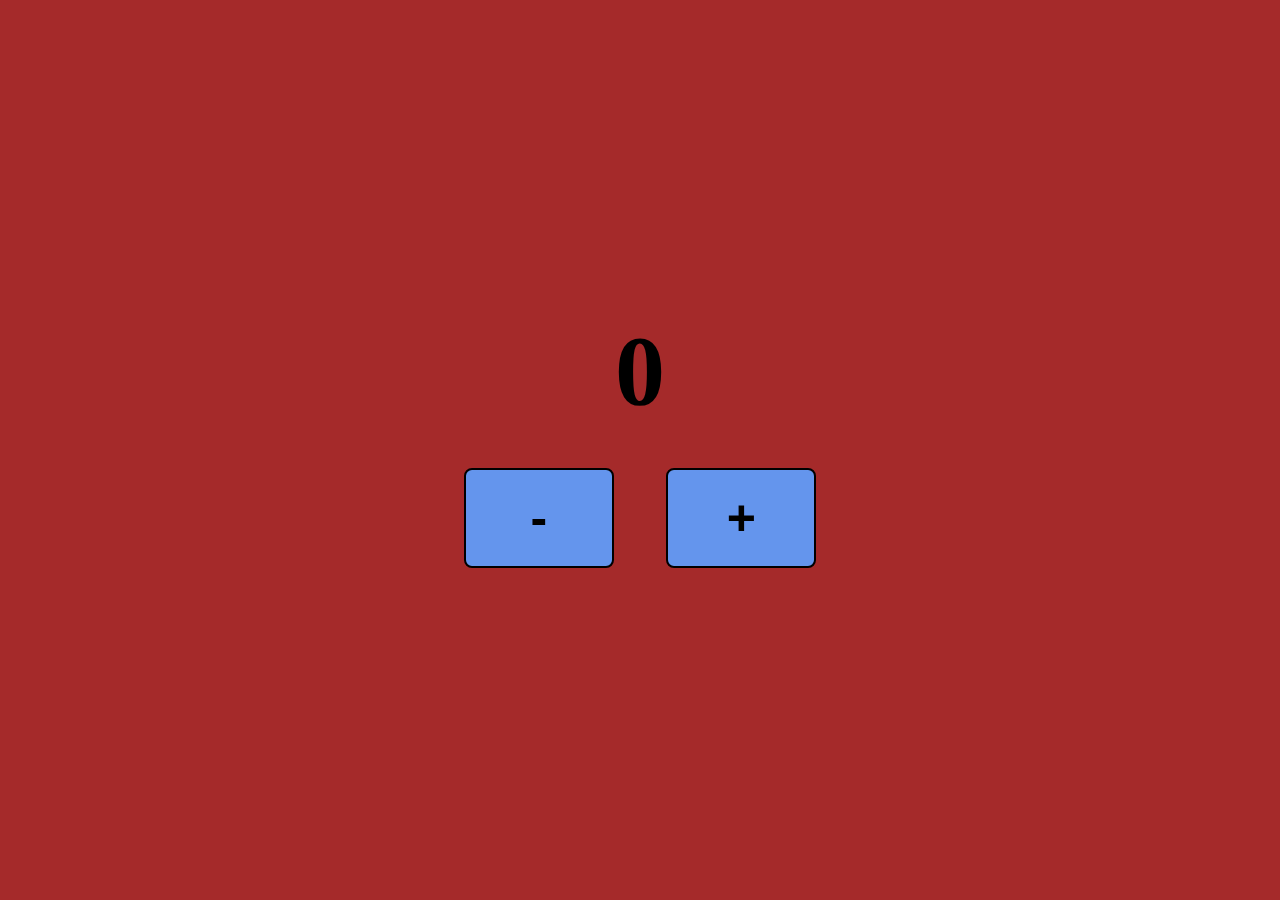
<file: counter-app/index.html>
<!DOCTYPE html>
<html lang="en">
  <head>
    <meta charset="UTF-8" />
    <meta name="viewport" content="width=device-width, initial-scale=1.0" />
    <link rel="stylesheet" href="./css/style.css" />
    <title>Home Page</title>
  </head>
  <body>
    <div class="box">
      <h1 id="text"></h1>
      <div class="buttons">
        <button id="minus" class="btn">-</button>
        <button id="plus" class="btn">+</button>
      </div>
    </div>
    <script src="./scripts/scripts.js"></script>
  </body>
</html>
</file>
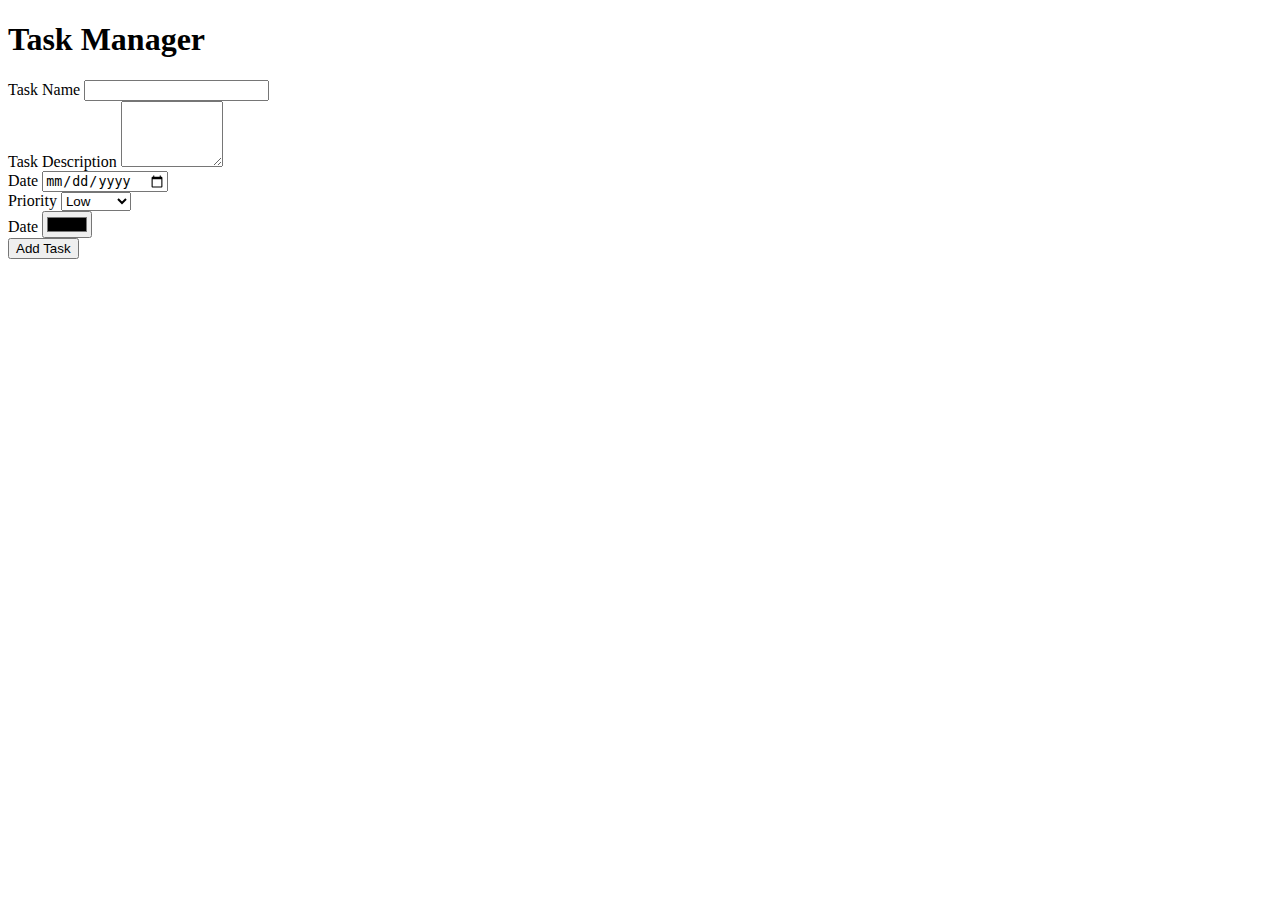
<file: TaskManager-js/index.html>
<!DOCTYPE html>
<html lang="en">
  <head>
    <meta charset="UTF-8" />
    <meta name="viewport" content="width=device-width, initial-scale=1.0" />
    <link
      href="https://cdn.jsdelivr.net/npm/bootstrap@5.3.5/dist/css/bootstrap.min.css"
      rel="stylesheet"
      integrity="sha384-SgOJa3DmI69IUzQ2PVdRZhwQ+dy64/BUtbMJw1MZ8t5HZApcHrRKUc4W0kG879m7"
      crossorigin="anonymous"
    />
    <script
      src="https://cdn.jsdelivr.net/npm/bootstrap@5.3.5/dist/js/bootstrap.bundle.min.js"
      integrity="sha384-k6d4wzSIapyDyv1kpU366/PK5hCdSbCRGRCMv+eplOQJWyd1fbcAu9OCUj5zNLiq"
      crossorigin="anonymous"
    ></script>
    <title>Task Manager</title>
  </head>
  <body>
    <h1 class="text-center alert alert-info">Task Manager</h1>

    <div class="container">
      <form>
        <div class="form-group">
          <label class="m-3 font-weight-bold">Task Name</label>
          <input class="form-control" type="text" />
        </div>

        <div class="form-group">
          <label class="m-3 font-weight-bold">Task Description</label>
          <textarea class="form-control" rows="4" cols="10"></textarea>
        </div>

        <div class="form-group">
          <label class="m-3 font-weight-bold">Date</label>
          <input class="form-control" type="date" />
        </div>

        <div class="form-group">
          <label class="m-3 font-weight-bold">Priority</label>
          <select class="form-control" id="Priority">
            <option value="low">Low</option>
            <option value="medium">Medium</option>
            <option value="low">High</option>
          </select>
        </div>

        <div class="form-group">
          <label class="m-3 font-weight-bold">Date</label>
          <input class="form-control" type="color" />
        </div>

        <div class="form-group mt-4">
          <button class="btn btn-primary">Add Task</button>
        </div>
      </form>
    </div>
  </body>
</html>
</file>
<file: counter-app/css/style.css>
*{
    margin: 0;
    padding: 0; 
    box-sizing: border-box;
}

/* .div{
    height: 300px;
    width: 300px;
    background-color: aqua;
    border: 20px solid green;
} */

.box{
    display: flex;
    flex-direction: column;
    justify-content: center;
    align-items: center;
    height: 100vh;
    background-color: brown;
    gap: 20px;
    font-size: 50px;
}

.btn{
    height: 100px;
    width: 150px;
    border: 2px solid #000;
    border-radius: 8px;
    background-color: cornflowerblue;
    margin: 20px;
    font-size: 50px;
    font-weight: 700;
}
</file>
